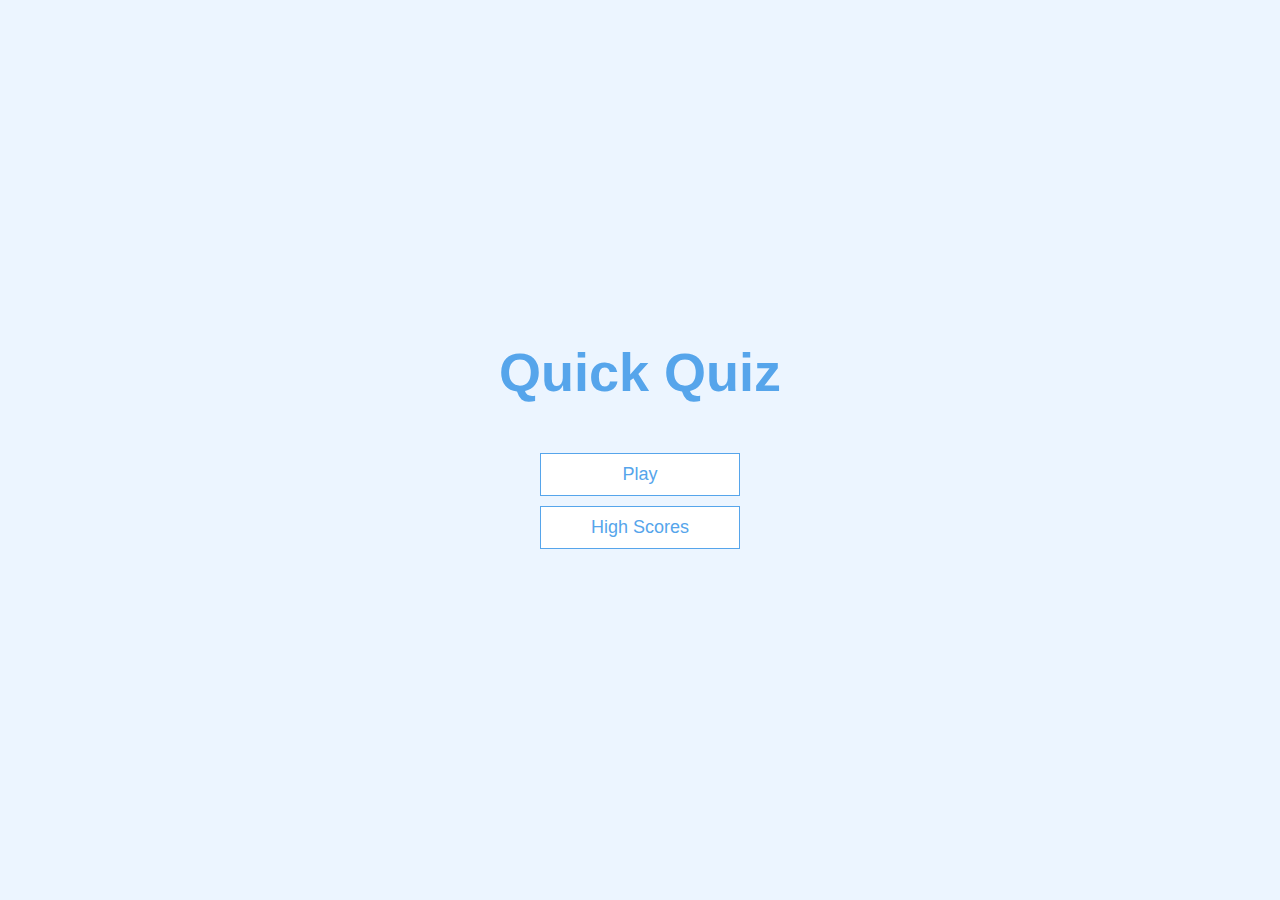
<file: index.html>
<!DOCTYPE html>
<html lang="en">
<head>
    <meta charset="UTF-8">
    <meta name="viewport" content="width=device-width, initial-scale=1.0">
    <title>Quick Quiz</title>
    <link rel="stylesheet" href="app.css">
</head>
<body>
    <div class="container">
        <div id="home" class="flex-column flex-center">
            <h1>Quick Quiz</h1>
            <a class="btn" href="/game.html">Play</a>
            <a class="btn" href="/highscores.html">High Scores</a>
        </div>
    </div>
</body>
</html>
</file>
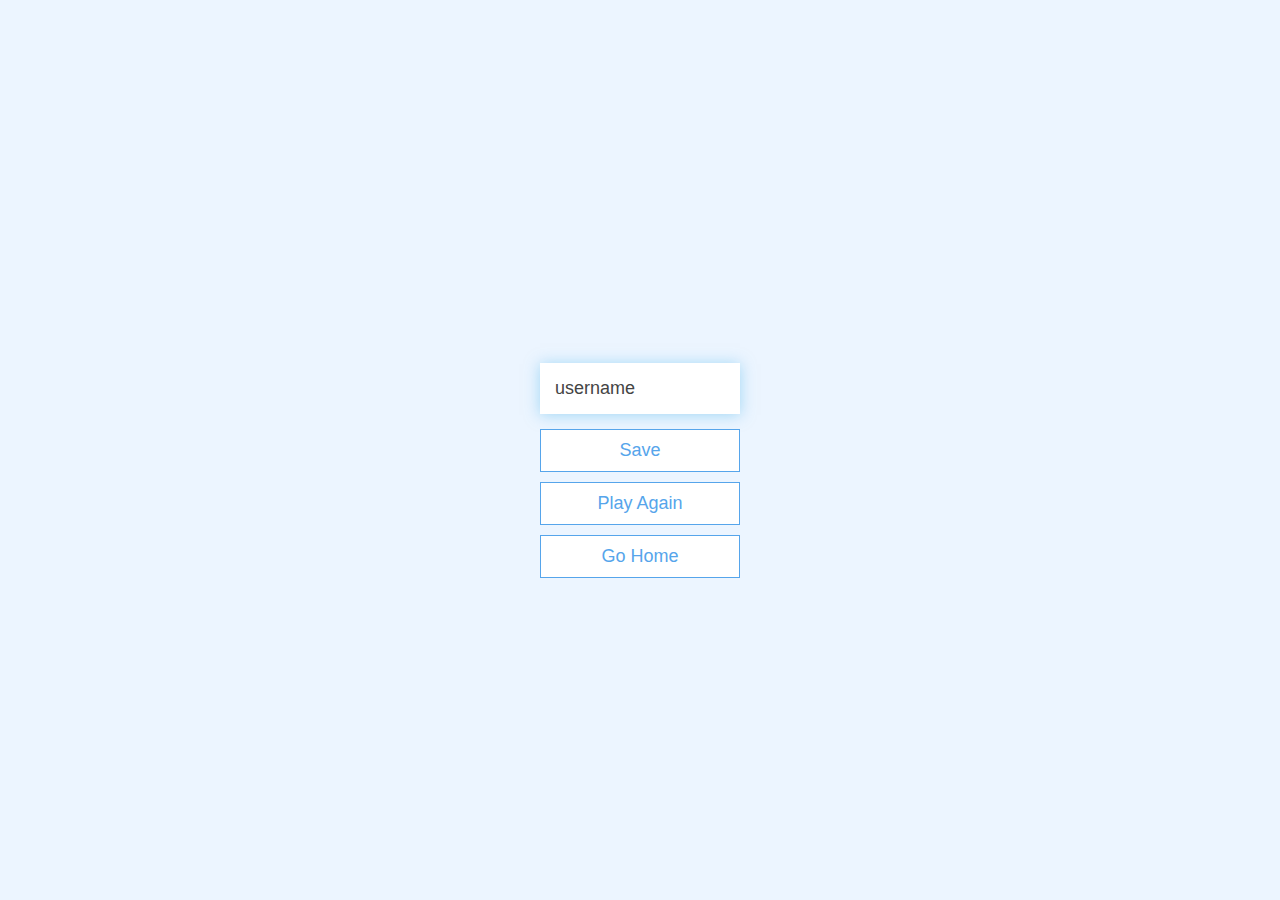
<file: end.html>
<!DOCTYPE html>
<html lang="en">
<head>
    <meta charset="UTF-8">
    <meta name="viewport" content="width=device-width, initial-scale=1.0">
    <title>Congrats!</title>
    <link rel="stylesheet" href="/app.css">
</head>
<body>
    <div class="container">
        <div id="end" class="flex-center flex-column">
            <h1 id="finalScore">0</h1>
                <form>
                    <input type="text" name="username" id="username" placeholder="username">
                    <button type="submit" class="btn" id="scoresavebtn" onclick="saveHighestScore(event)" disabled>Save</button>
                </form>
                <a class="btn" href="/game.html" >Play Again</a>
                <a class="btn" href="/">Go Home</a>
        </div>
    </div>
    <script src="/endgame.js"></script>
</body>
</html>
</file>
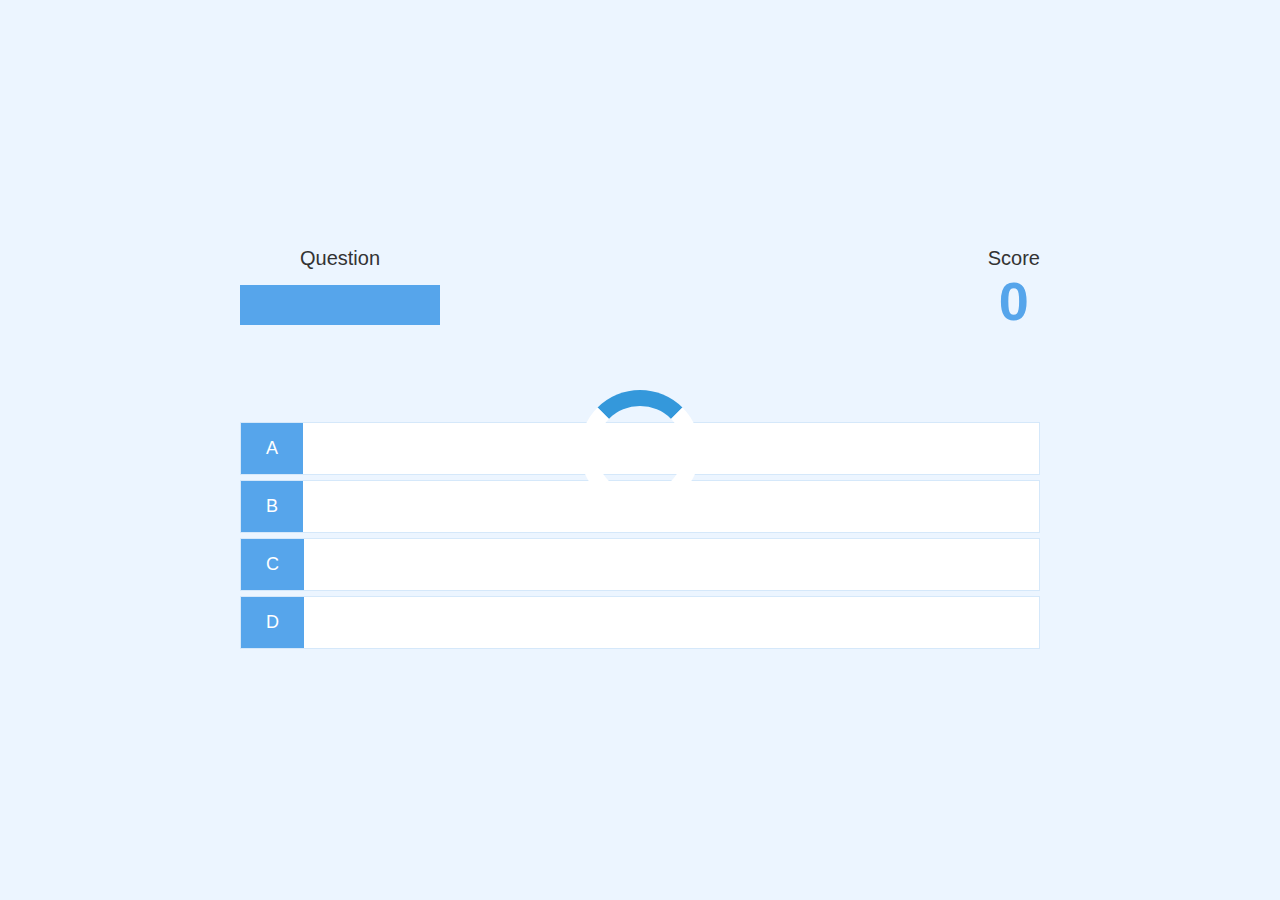
<file: game.html>
<!DOCTYPE html>
<html lang="en">
<head>
    <meta charset="UTF-8">
    <meta name="viewport" content="width=device-width, initial-scale=1.0">
    <title>Quiz - Play </title>
    <link rel="stylesheet" href="/app.css">
    <link rel="stylesheet" href="/game.css">
</head>
<body>
    <div class="container">
        <div id="loader"></div>
        <div id="game" class="justify-center flex-column">
            <div id="answereddisplay">
                <div id="answeredItem">
                    <p id="progress_text">Question</p>
                    <div id="progressbar">
                        <div id="progressbar_full"></div>   
                    </div>
                </div>
                <div id="answeredItem">
                    <p class="item-display">Score</p>
                    <h1 class="item-number-text" id="score">0</h1>
                </div>
            </div>
            <h2 id="question"></h2>
            <div class="choice-space">
                <p class="option">A</p>
                <p class="option-text" data-number="1"></p>
            </div>
            <div class="choice-space">
                <p class="option">B</p>
                <p class="option-text" data-number="2"></p>
            </div>
            <div class="choice-space">
                <p class="option">C</p>
                <p class="option-text" data-number="3"></p>
            </div>
            <div class="choice-space">
                <p class="option">D</p>
                <p class="option-text" data-number="4"></p>
            </div>
            <div id="correctAnswer"></div>
        </div>
        
    </div>
    <script src="/game.js"></script>
</body>
</html>
</file>
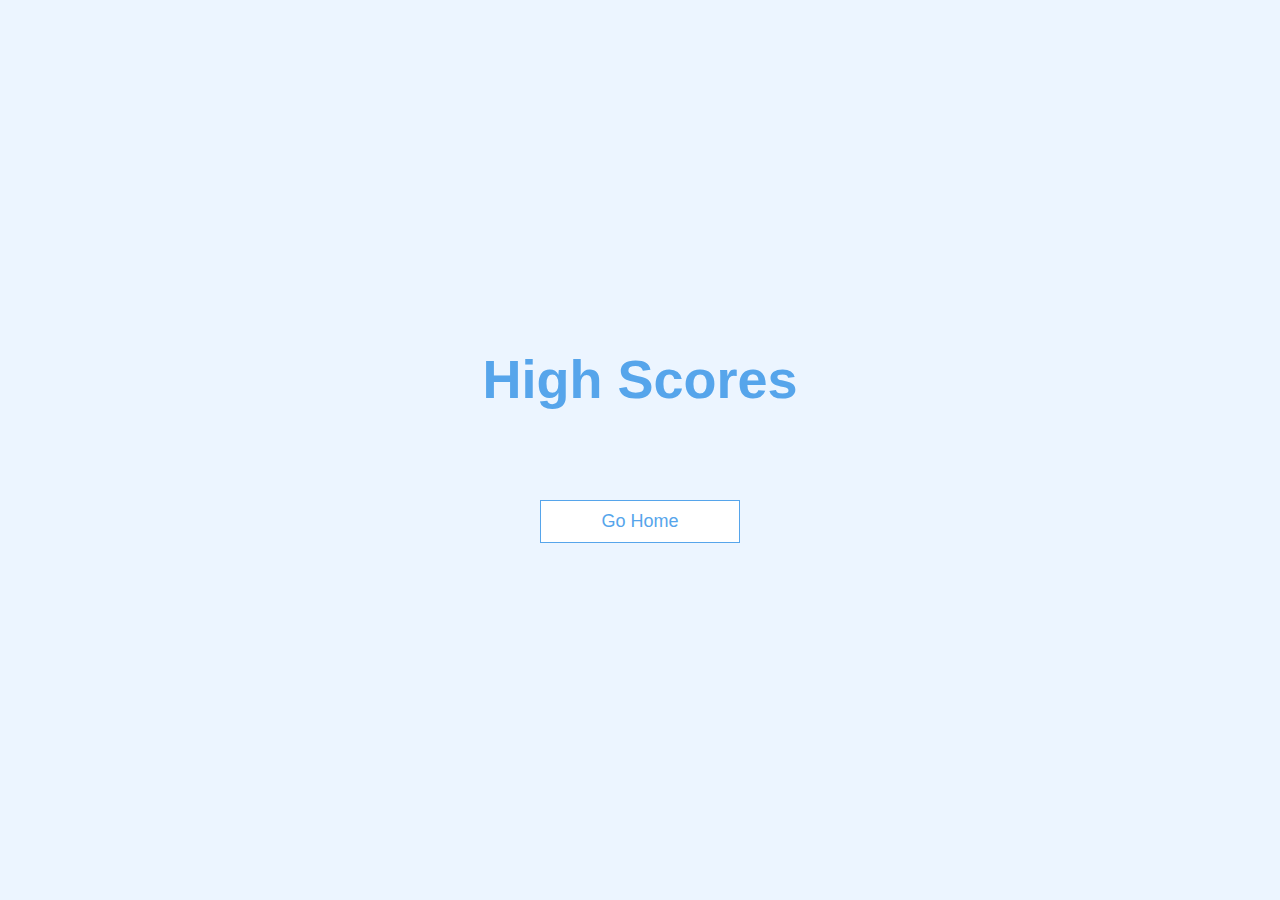
<file: highscores.html>
<!DOCTYPE html>
<html lang="en">
<head>
    <meta charset="UTF-8">
    <meta name="viewport" content="width=device-width, initial-scale=1.0">
    <title>High Scores</title>
    <link rel="stylesheet" href="/app.css">
    <link rel="stylesheet" href="/highscores.css">
</head>
<body>
    <div class="container">
        <div id="highscore" class="flex-center flex-column">
            <h1 id="finalscore">High Scores</h1>
            <ul id="highScoreList"></ul>
            <a class="btn" href="/">Go Home</a>
        </div>
    </div>
    <script src="highscores.js"></script>
</body>
</html>
</file>
<file: app.css>
:root{
    background-color: #ecf5ff;
    font-size: 62.5%; /* lrem = 16px 62.5% of 16px*/
}
*{
    box-sizing: border-box;
    font-family: Arial, Helvetica, sans-serif;
    margin: 0;
    padding: 0;
    color: #333; 
}
h1,h2,h3,h4{
    margin-bottom: 1rem;
}
h1{
    font-size: 5.4rem;
    color: #56a5eb;
    margin-bottom: 5rem ;
}
h1 > span{
    font-size: 2.4rem;
    font-weight: 500;
}
h2{
    font-size: 4.2rem;
    margin-bottom: 4rem;
    font-weight: 700;
}
h3{
    font-size: 2.8rem;
    font-weight: 500
}
/* UTILITIES */
.container{
    width: 100vw;
    height: 100vh;
    display: flex;
    justify-content: center;
    align-items: center;
    max-width: 80rem;
    margin: 0 auto;
}
.container > *{             /* child of the container will have the below properties */
    width: 100%;
}
.flex-column{
    display: flex;
    flex-direction: column;
}
.flex-center{
    justify-content: center;
    align-items: center;
}
.justify-center{
    justify-content: center;
}
.text-center{
    text-align: center;
}
.hidden{
    display: none;
}
/* BUTTON */
.btn{
    font-size: 1.8rem;
    padding: 1rem 0;
    width: 20rem;
    text-align: center;
    border: 0.1rem solid #56a5eb;
    margin-bottom: 1rem;
    text-decoration: none;
    color: #56a5eb;
    background-color: white;
}
.btn:hover{
    cursor: pointer;
    box-shadow: 0 0.4rem 1.4rem 0 rgba(86,185,235,0.5);
    transform: translateY(-0.1rem);
    transition: transform 150ms;
}
.btn[disabled]:hover{
    cursor: not-allowed;
    box-shadow: none;
    transform: none;
}
form{
    width: 100%;
    display: flex;
    flex-direction: column;
    align-items: center;
}
input{
    margin-bottom: 1.5rem;
    padding: 1rem;
    width: 20rem;
    font-size: 1.8rem;
    padding: 1.5rem;
    border: none;
    box-shadow: 0 0.1rem 1.4rem 0 rgba(86,185,235,0.5);
}
input::placeholder{
    color: #444;
}
</file>
<file: game.css>
.choice-space{
    display: flex;
    width: 100%;
    margin-bottom: 0.5rem;
    font-size: 1.8rem;
    border: 0.1rem solid rgb(86,165,235,0.25);
    background-color: white;
    cursor: pointer;
}
.option{
    padding: 1.5rem 2.5rem;
    background-color: #56a5eb;
    color: white;
}
.choice-container:hover{
    cursor: pointer;
    box-shadow: 0 0.4rem 1.4rem 0 rgba(86,185,235,0.5);
    transform: translateY(-0.1rem);
    transition: transform 150ms;
}
.option-text{
    padding: 1.5rem;
    width: 100%;
}
.correct{
    background-color: #28a745;
}
.incorrect{
    background-color: #dc3545;
}

/* Score and Question Completed Display */
#answereddisplay{
    display:flex;
    justify-content: space-between;
}
#answeredItem{
    text-align: center;
    font-size: 2rem;
}
.item-display{
    text-align: center;
    font-size: 2rem;
}
.item-number-text{
    text-align: center;
}
#progressbar{
    width: 20rem;
    height: 4rem;
    border: 0.3rem solid #56a5eb;
    margin-top: 1.5rem;
}
#progressbar_full{
    height: 3.5rem;
    background-color: #56a5eb;
}

/* LOADER */
#loader {
    border: 1.6rem solid white; /* Light grey */
    border-top: 1.6rem solid #3498db; /* Blue */
    border-radius: 50%;
    width: 12rem;
    height: 12rem;
    animation: spin 2s linear infinite;
    margin: auto;
    position: absolute;
    top: 0;
    bottom: 0;
    left: 0;
    right: 0;
  }
  
  @keyframes spin {
    0% { transform: rotate(0deg); }
    100% { transform: rotate(360deg); }
  }

  /* Correct Answer Display */
  #correctAnswer{
    font-weight: bold;
    margin-right: 0.5rem;
    font-size: 2rem;
  }
</file>
<file: highscores.css>
#highScoreList{
    list-style:none;
    padding: 0;
    margin: 20px 0;
}
.high-score{
    font-size: 2.8rem;
    margin-bottom: 0.5rem;
    background-color: #f2f2f2;
    padding: 10px;
    border-radius: 5px;
    box-shadow: 0 2px 4px rgba(0, 0, 0, 0.1);
}
.high-score:hover{
    transform: scale(1.025);
}
.high-score span {
    font-weight: bold;
    margin-right: 0.5rem;
  }
</file>
